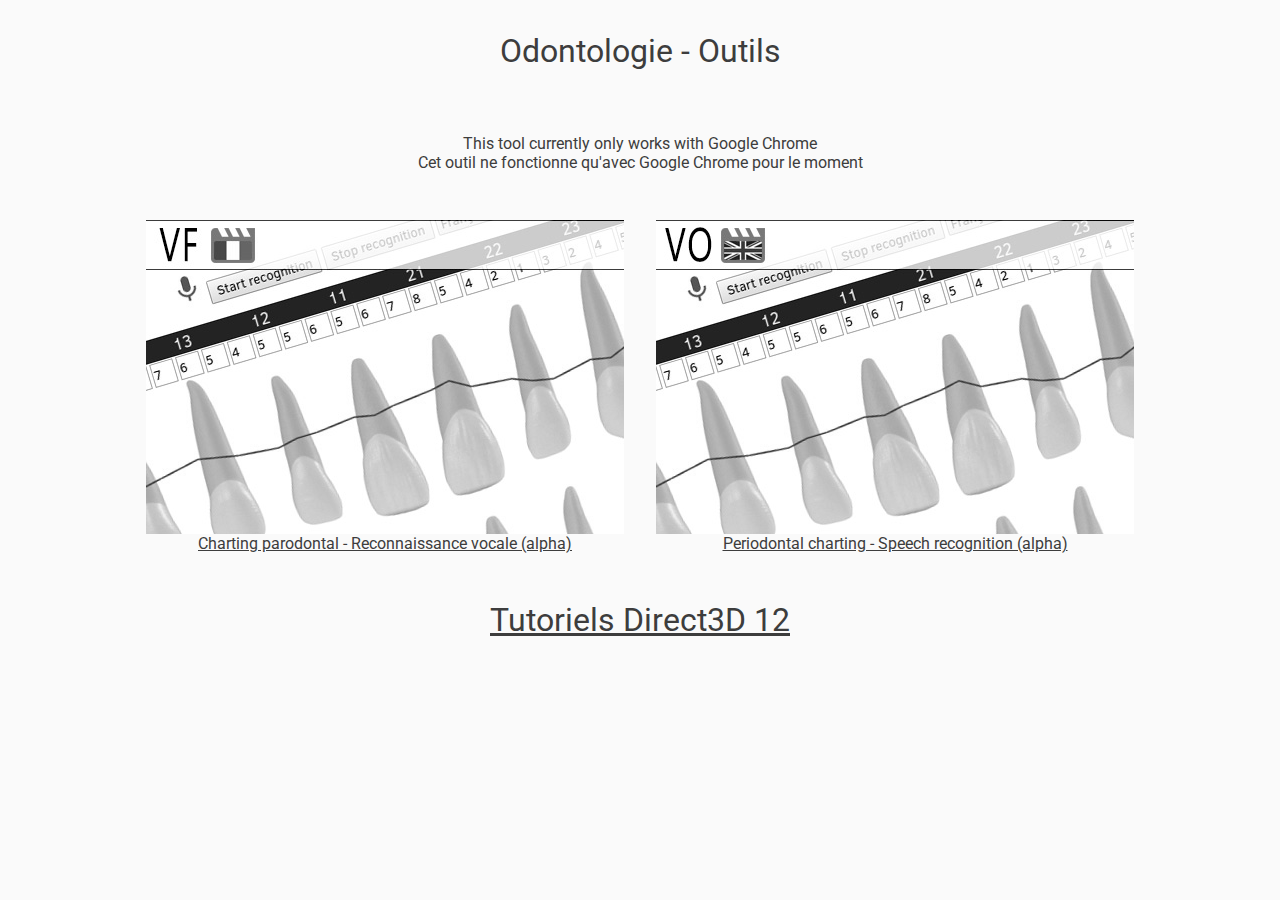
<file: index.html>
<!doctype>

<html>
<head>
	<meta charset="utf-8">
	<link rel="stylesheet" type="text/css" href="main.css">
	<link href="https://fonts.googleapis.com/css?family=Roboto" rel="stylesheet"> 
</head>
<body>
	<div class="section_title">Odontologie - Outils</div>
	<div style="text-align:center;margin-bottom:2rem;">
		<div>This tool currently only works with Google Chrome</div>
		<div>Cet outil ne fonctionne qu'avec Google Chrome pour le moment</div>
	</div>
	<div class="charting_container">
		<div class="img_container">
			<a href="periodontalchart/fr.html"><img class="fx_gayscale" src="images/charting_vf.jpg">
			<div style="text-align:center;">Charting parodontal - Reconnaissance vocale (alpha)</div></a>
		</div>
		<div class="img_container">
			<a href="periodontalchart/en.html"><img class="fx_gayscale" src="images/charting_vo.jpg">
			<div style="text-align:center;">Periodontal charting - Speech recognition (alpha)</div></a>
		</div>
	</div>
	<div class="section_title"><a href="D3d12/fr/index.html">Tutoriels Direct3D 12</a></div>
</body>

</html>
</file>
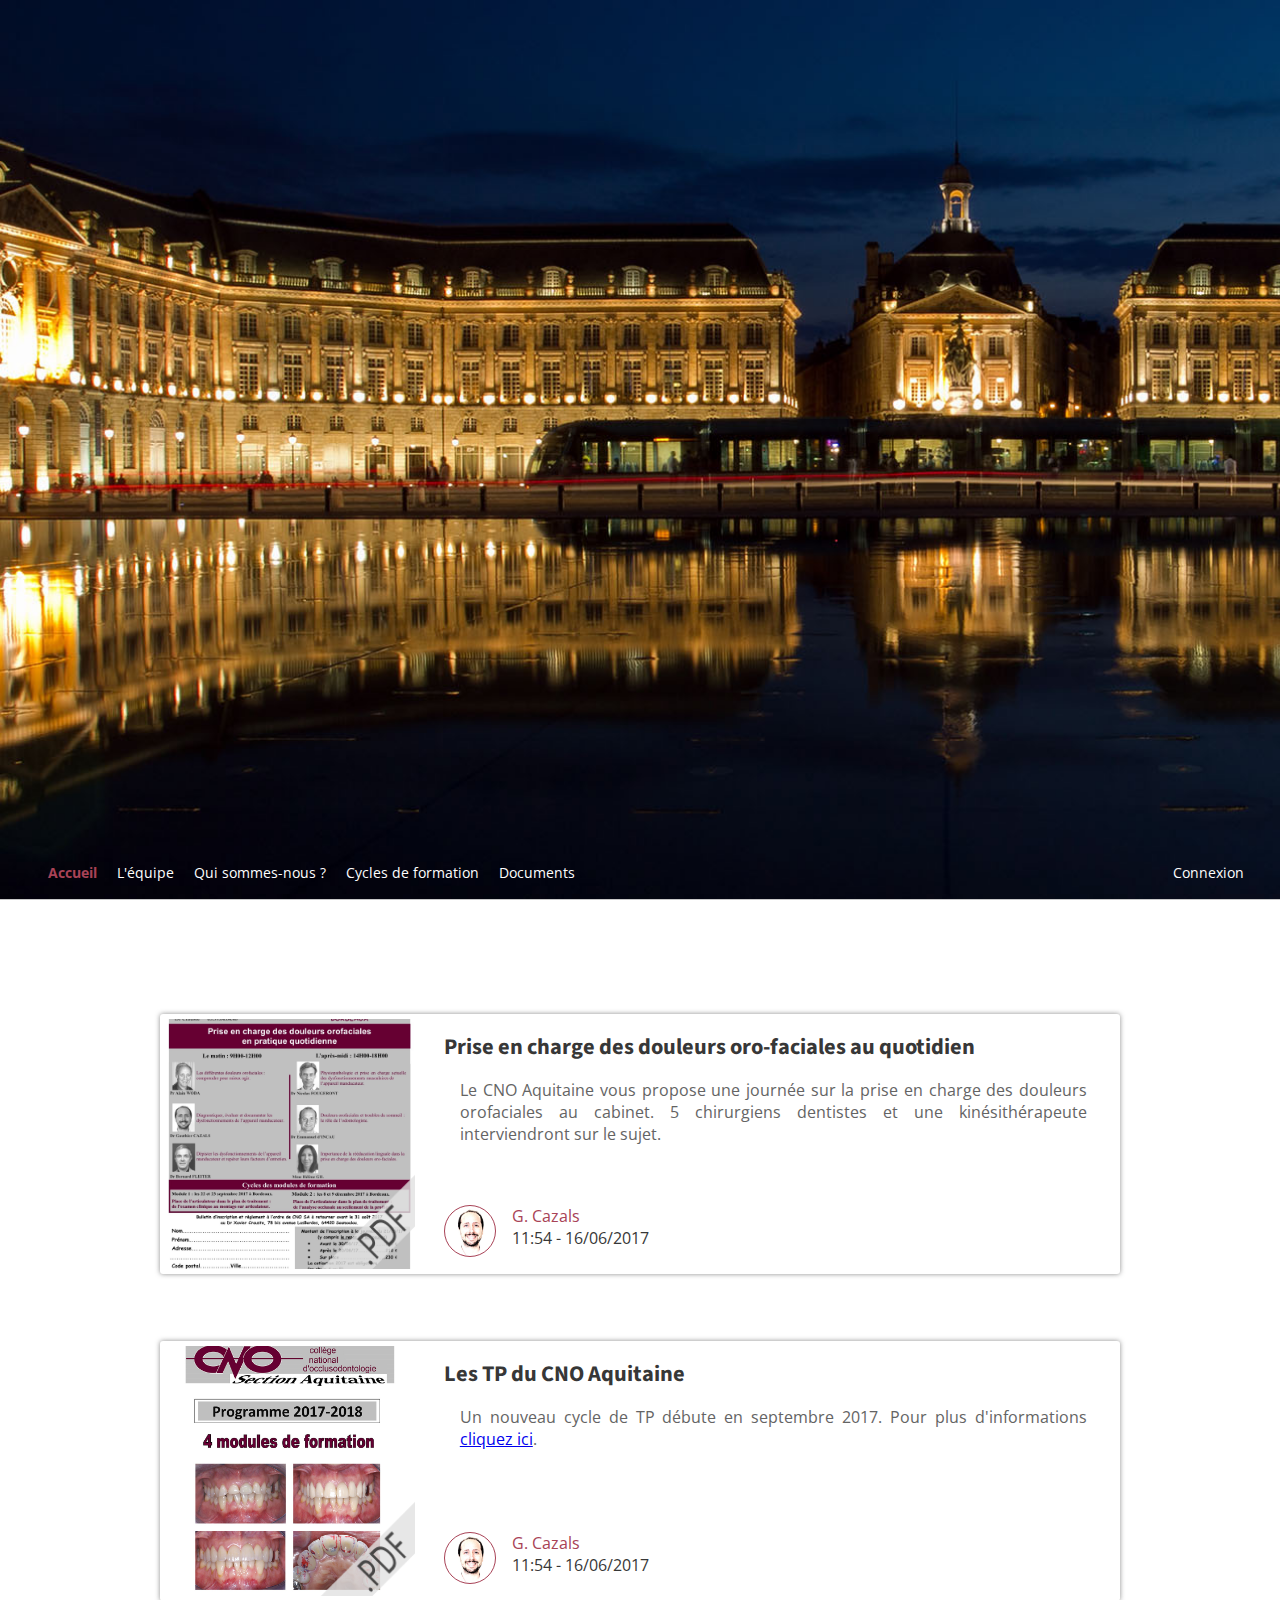
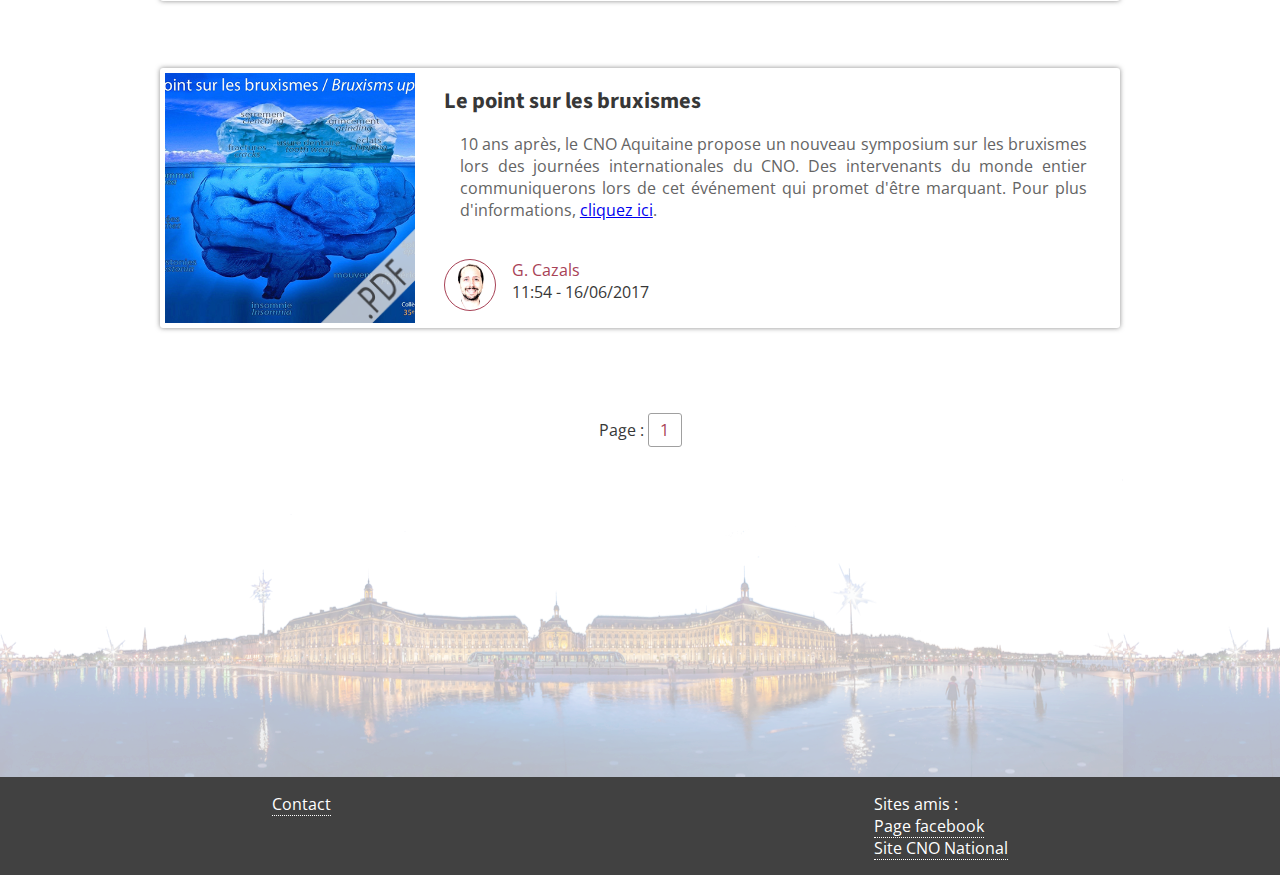
<file: CNOAquitaine/index.html>
<!DOCTYPE>

<html>
<head>
	<title>CNO Aquitaine</title>
	<link href="https://fonts.googleapis.com/css?family=Open+Sans" rel="stylesheet"> 
	<link href="https://fonts.googleapis.com/css?family=Source+Sans+Pro" rel="stylesheet">
	<link rel="stylesheet" type="text/css" href="style.css">
	<link rel="stylesheet" type="text/css" href="topbar_index.css">
	<meta charset="utf8">
</head>

<body>
	<div id="dark_veil" class="dark_veil"></div>
	
<div class="index_head">
	<div id="topbar" class="topbar no_select">
		<ul>
			<li class="topbar_selected"><a href="index.html">Accueil</a></li>
			<li><a href="lequipe.html">L'équipe</a></li>
			<li><a href="quisommesnous.html">Qui sommes-nous ?</a></li>
			<li><a href="formations.html">Cycles de formation</a></li>
			<li><a href="documents.html">Documents</a></li>
			<li style="float:right;padding-right:2em;"><a href="documents.html">Connexion</a></li>
		</ul>
		<div style="display: inline;font-size: 1rem;float:left;position:absolute;">
			<div id="login_popup" class="login_popup">
				Nom utilisateur : <input type="text"><br>Mot de passe : <input type="text">
			</div>
		</div>
	</div>
</div>
<div class="main_surface">
	<div style="margin:5em;"></div>
	<!--<div class="section_title">
		<div class="section_title_underline">Evènements</div>
	</div>-->
<div class="section group">
	<div class="col span_1_of_2">
		<div class="event_wrapper">
			<div class="event_thumbnail" id="evt_0">
				<a style="background-image:url(Images/Events/21sep.jpg);"></a>
				<a class="pdf_overlay"></a>
				<div class="hidden_evt" id="evt_0h">
					<object id="pdf_if0" class="pdf_frame" data="Documents/plaquette_21_09_2017.pdf" type="application/pdf">
					</object>
				</div>
			</div>
			<div class="event_databox">
				<div>
					<div class="event_databox_title">Prise en charge des douleurs oro-faciales au quotidien</div>
					<div class="event_databox_details">Le CNO Aquitaine vous propose une journée 
						sur la prise en charge des douleurs orofaciales au cabinet. 5 chirurgiens 
						dentistes et une kinésithérapeute interviendront sur le sujet. </div>
				</div>
				<div class="event_databox_poster">
					<div class="usericon" style="background-image:url(Images/Usericons/gauthier_cazals.jpeg)"></div>
					<div class="post_info"><span class="username">G. Cazals</span><br>11:54 - 16/06/2017</div>
				</div>
			</div>
		</div>
	</div>
	<div class="col span_1_of_2">	
		<div class="event_wrapper">
			<div class="event_thumbnail" id="evt_1">
				<a style="background-image:url(Images/Events/inscription_modules_cycles_2017.jpg);"></a>
				<a class="pdf_overlay"></a>
				<div class="hidden_evt" id="evt_1h">
					<object id="pdf_if1" class="pdf_frame" data="Documents/inscription_modules_cycles_2017.pdf" type="application/pdf">
					</object>
				</div>
			</div>
			<div class="event_databox">
				<div>
					<div class="event_databox_title">Les TP du CNO Aquitaine</div>
					<div class="event_databox_details">Un nouveau cycle de TP débute en septembre 
						2017. Pour plus d'informations <a href="formations.html">cliquez ici</a>.</div>
				</div>
				<div class="event_databox_poster">
					<div class="usericon" style="background-image:url(Images/Usericons/gauthier_cazals.jpeg)"></div>
					<div class="post_info"><span class="username">G. Cazals</span><br>11:54 - 16/06/2017</div>
				</div>
			</div>
		</div>
	</div>
</div>

<!-- -->

<div class="section group">
	<div class="col span_1_of_2">
		<div class="event_wrapper">
			<div class="event_thumbnail" id="evt_2">
				<a style="background-image:url(Images/Events/symposium.jpg);"></a>
				<a class="pdf_overlay"></a>
				<div class="hidden_evt" id="evt_2h">
					<object id="pdf_if2" class="pdf_frame" data="Documents/programme_CNO_2018_V4.pdf" type="application/pdf">
					</object>
				</div>
			</div>
			<div class="event_databox">
				<div>
					<div class="event_databox_title">Le point sur les bruxismes</div>
					<div class="event_databox_details">10 ans après, le CNO Aquitaine propose un nouveau symposium sur les 
						bruxismes lors des journées internationales du CNO. Des intervenants du monde entier 
						communiquerons lors de cet événement qui promet d'être marquant. 
						Pour plus d'informations, <a href="formations.html">cliquez ici</a>.</div>
				</div>
				<div class="event_databox_poster">
					<div class="usericon" style="background-image:url(Images/Usericons/gauthier_cazals.jpeg)"></div>
					<div class="post_info"><span class="username">G. Cazals</span><br>11:54 - 16/06/2017</div>
				</div>
			</div>
		</div>
	</div>
	<div class="col span_1_of_2">	
		
	</div>
</div>

<div class="page_list no_select">
	Page : 
	<div class="page_num">1</div>
</div>

</div>
</div>
<div style="width:100%;height:298px;background:url(Images/panorama.png);"></div>
<div class="footer no_select">
	<div><a>Contact</a></div>
	<div class="footer_section">
		<div>Sites amis : </div>
		<div><a href="https://fr-fr.facebook.com/cnosectionaquitaine/" class="">Page facebook</a></div>
		<div><a href="http://www.occluso.com/" class="">Site CNO National</a></div>
	</div>
</div>

<script type="text/javascript" src="scripts.js"></script>
<script type="text/javascript">

for (var i = 0 ; i < 3 ; i++)
{
	(function(num){
	document.getElementById('evt_' + num).addEventListener('click', function(){
		showEvent(num);
	}, false);
	}(i));
}

function showEvent(num){
	var e = document.getElementById('evt_' + num + 'h');
	e.style.visibility = 'visible';
	e.style.height = "100%";

	var pdf = document.getElementById('pdf_if' + num);
	pdf.style.height = '100%';

	var veil = document.getElementById('dark_veil');
	veil.style.visibility = 'visible';
	veil.addEventListener('click', function(){
		e.style.visibility = 'hidden';
		e.style.height = '0%';
		pdf.style.height = '100%';
		veil.style.visibility = 'hidden';
	}, false);
}

</script>

</body>
</html>
</file>
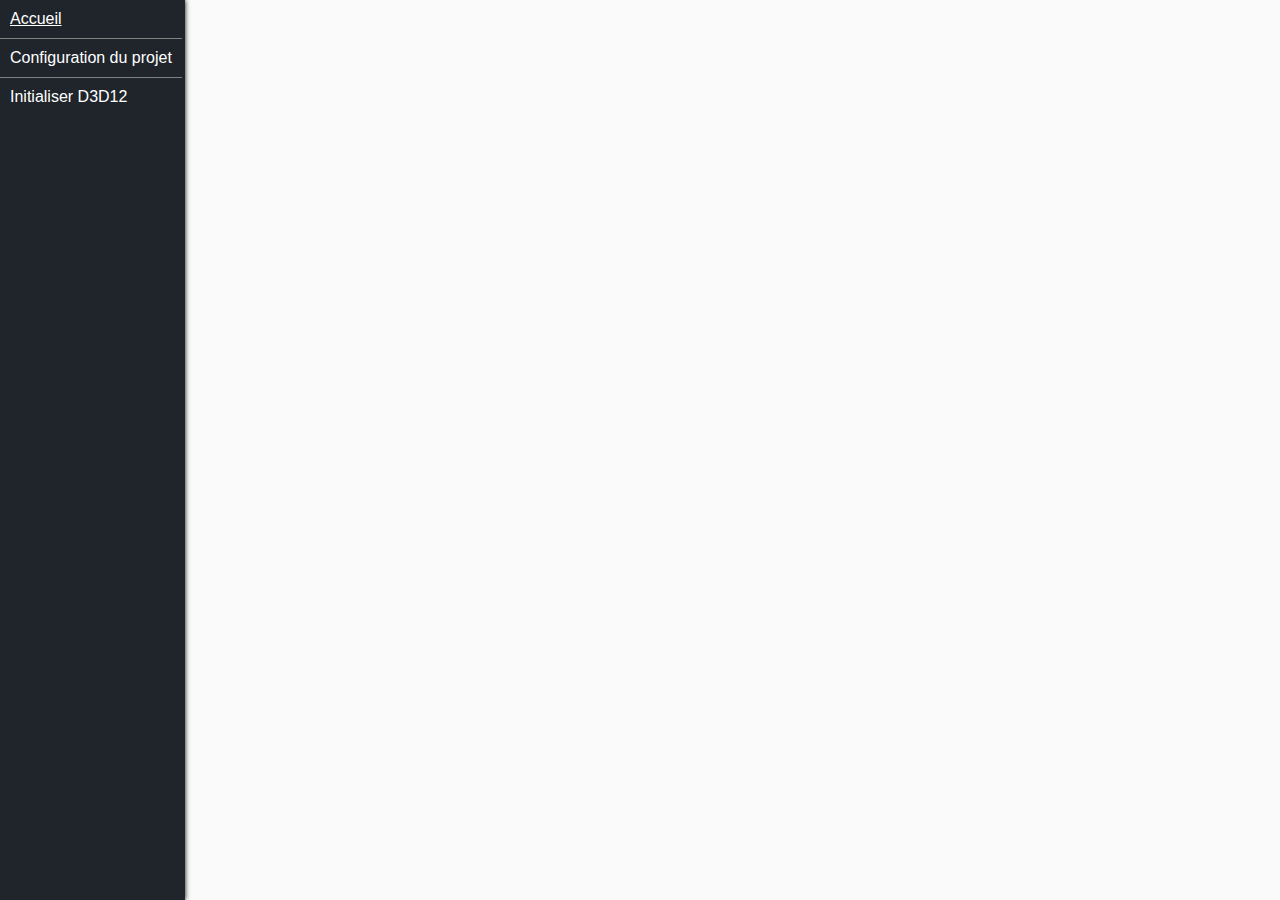
<file: D3d12/fr/index.html>
<!DOCTYPE html>
<html>
<head>
    <script src="https://code.jquery.com/jquery-2.1.4.min.js"></script>
    <link rel="stylesheet" type="text/css" href="style.css">
</head>
<body style="height: 100vh;
margin: 0;
padding: 0;">
<div style="display:flex;flex-direction: row;width:100%;height:100%;">
	<div style="background:#1f252a;padding-right:3px;box-shadow: 0px 0px 5px black;z-index: 5;">
		<ul class="no_list" style="color:white;margin:0;list-style: none;padding:0em;font-family: 'Source Sans Pro', sans-serif;">
			<li><a style="color:white;" href="https://philippe-bachour.github.io">Accueil</a></li>
			<li style="cursor:pointer;" id="config">Configuration du projet</li>
			<li style="cursor:pointer;" id="d3d12_init">Initialiser D3D12</li>
		</ul>
	</div>
	<iframe id="iframe" src="" style="flex-grow: 1;
height: 100%;
border: none;"></iframe>
</div>
	<script>
		document.getElementById('config').addEventListener('click', function(){
			document.getElementById('iframe').src='project_config.html';
		});
		document.getElementById('d3d12_init').addEventListener('click', function(){
			document.getElementById('iframe').src='d3d12_init.html';
		});
	</script>
</body>
</html>
</file>
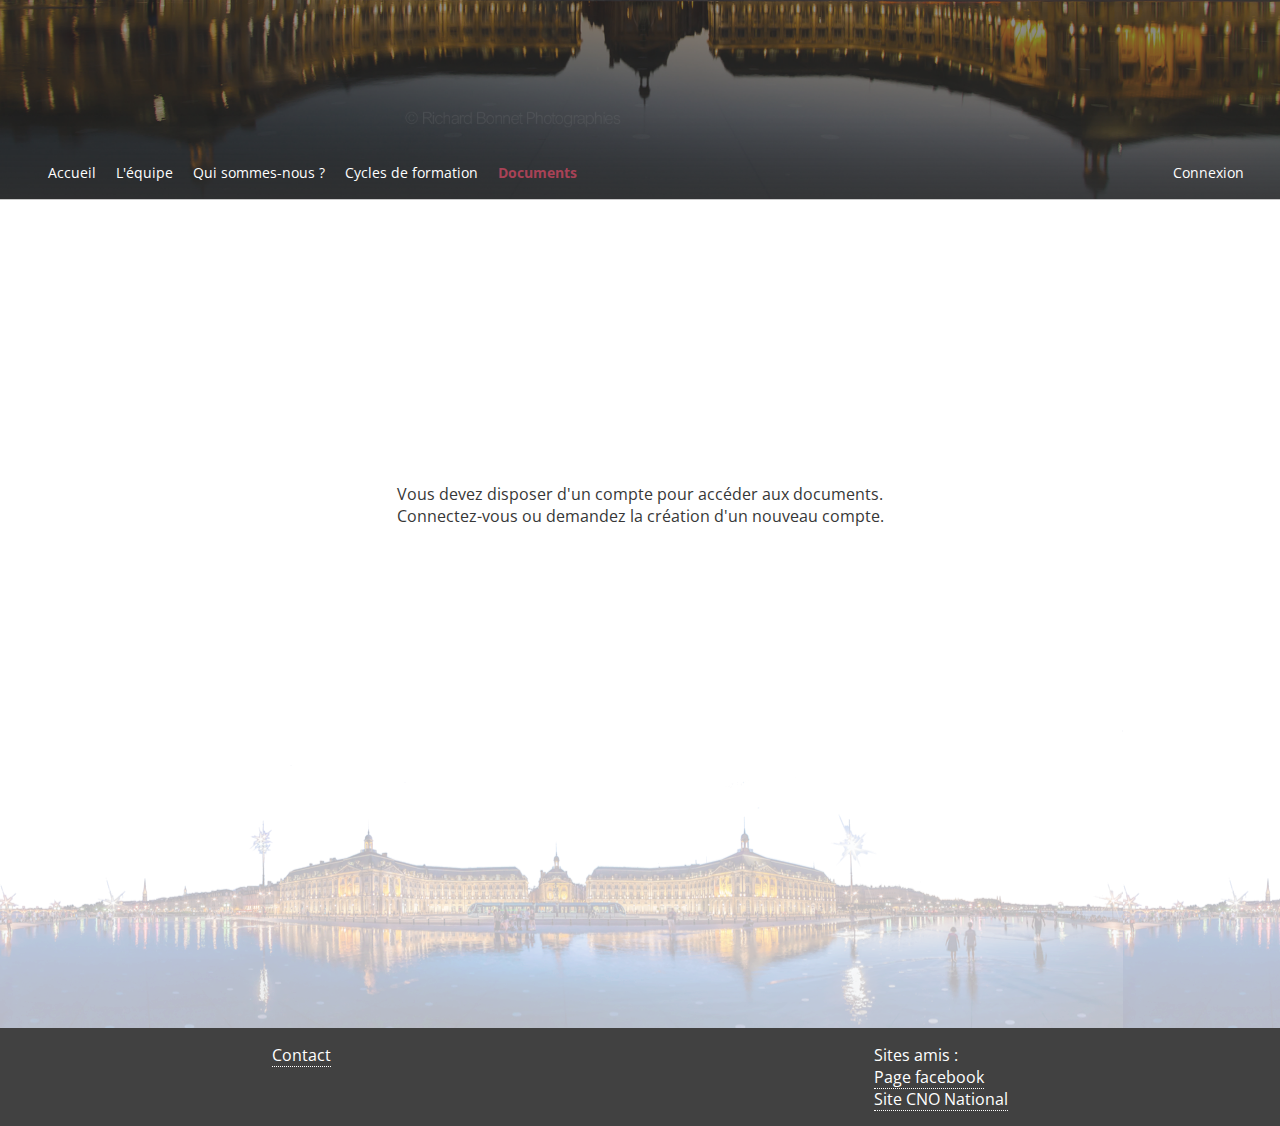
<file: CNOAquitaine/documents.html>
<!DOCTYPE>

<html>
<head>
	<title>CNO Aquitaine</title>
	<link href="https://fonts.googleapis.com/css?family=Open+Sans" rel="stylesheet"> 
	<link href="https://fonts.googleapis.com/css?family=Source+Sans+Pro" rel="stylesheet"> 
	<link href="https://fonts.googleapis.com/icon?family=Material+Icons"
      rel="stylesheet">
	<link rel="stylesheet" type="text/css" href="style.css">
	<link rel="stylesheet" type="text/css" href="topbar.css">
	<link rel="stylesheet" type="text/css" href="formations.css">
	<meta charset="utf8">
</head>

<body>

<div class="head">
	<div id="topbar" class="topbar no_select">
		<ul>
			<li><a href="index.html">Accueil</a></li>
			<li><a href="lequipe.html">L'équipe</a></li>
			<li><a href="quisommesnous.html">Qui sommes-nous ?</a></li>
			<li><a href="formations.html">Cycles de formation</a></li>
			<li class="topbar_selected"><a href="documents.html">Documents</a></li>
			<li style="float:right;padding-right:2em;"><a href="documents.html">Connexion</a></li>
		</ul>
		<div style="display: inline;font-size: 1rem;float:left;position:absolute;">
			<div id="login_popup" class="login_popup">
				Nom utilisateur : <input type="text"><br>Mot de passe : <input type="text">
			</div>
		</div>
	</div>
</div>

<div class="main_surface">

    <div style="height:50%;text-align:center;display:flex;flex-direction:column;justify-content:center;">
        Vous devez disposer d'un compte pour accéder aux documents. <br>
        Connectez-vous ou demandez la création d'un nouveau compte.
    </div>

</div>

</div>

<div style="width:100%;height:298px;background:url(Images/panorama.png);"></div>
<div class="footer no_select">
	<div><a>Contact</a></div>
	<div class="footer_section">
		<div>Sites amis : </div>
		<div><a href="https://fr-fr.facebook.com/cnosectionaquitaine/" class="">Page facebook</a></div>
		<div><a href="http://www.occluso.com/" class="">Site CNO National</a></div>
	</div>
</div>

<script type="text/javascript" src="scripts.js"></script>
<script type="text/javascript">
	for (var i = 1 ; i < 5 ; i++)
	{
		(function(k){
			document.getElementById('cycle' + k).addEventListener('click', function(){makeItListen(k);}, false);
		}(i));		
	}
	function makeItListen(i)
	{
		var x = document.getElementById('cycle' + i + 'd').getBoundingClientRect();
		window.scrollTo(0, x.top - 150);
	}
</script>

</body>
</html>
</file>
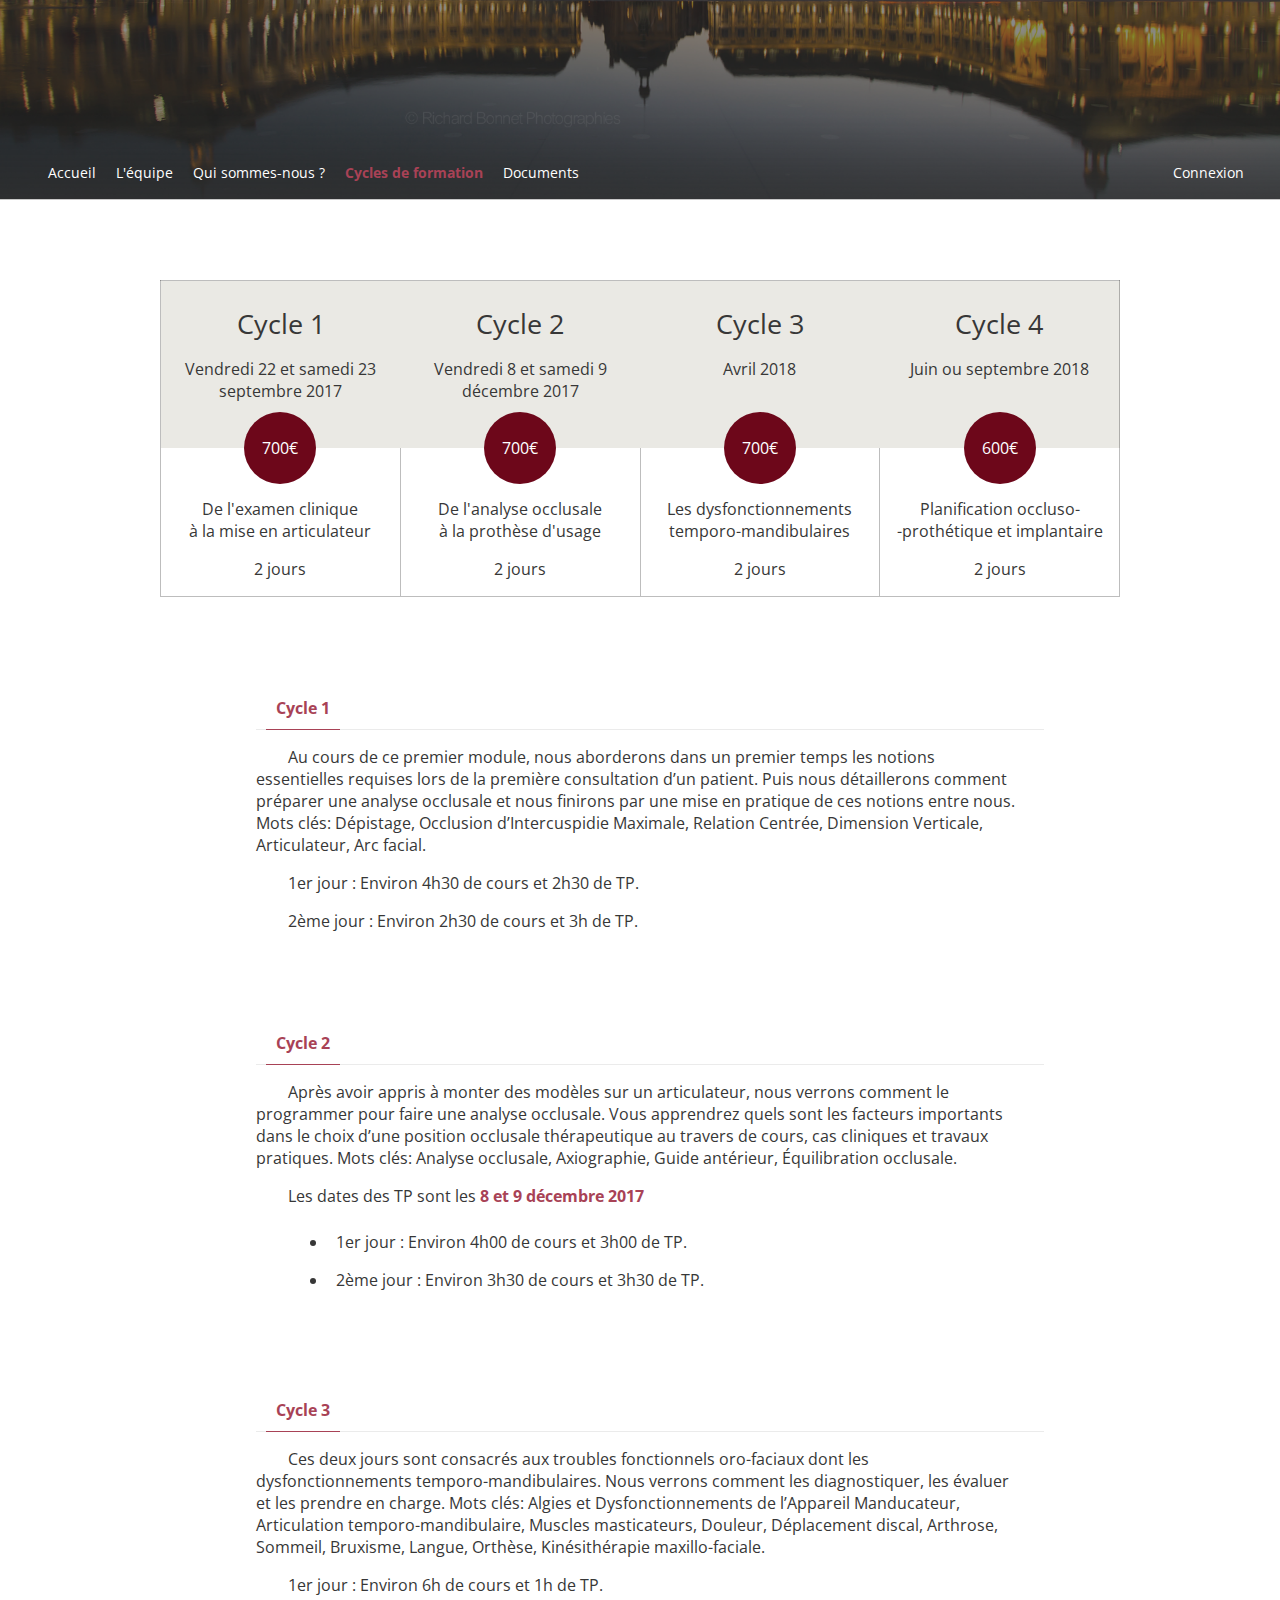
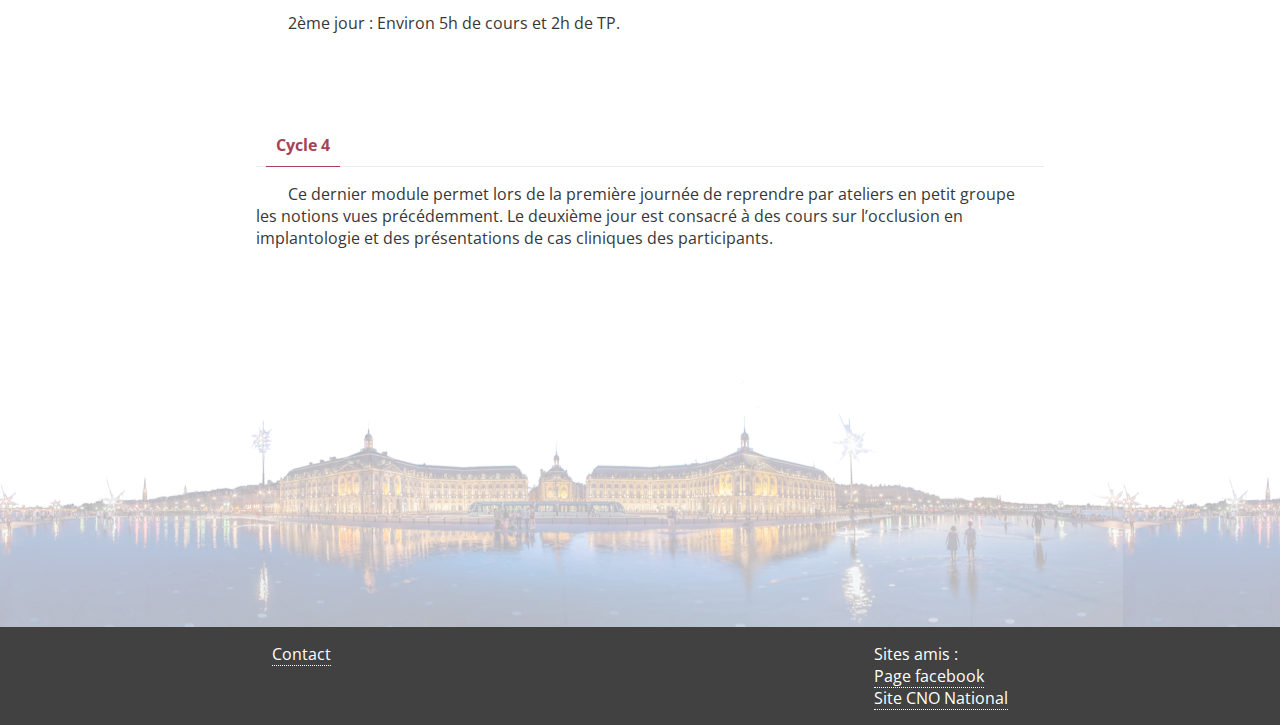
<file: CNOAquitaine/formations.html>
<!DOCTYPE>

<html>
<head>
	<title>CNO Aquitaine</title>
	<link href="https://fonts.googleapis.com/css?family=Open+Sans" rel="stylesheet"> 
	<link href="https://fonts.googleapis.com/css?family=Source+Sans+Pro" rel="stylesheet"> 
	<link href="https://fonts.googleapis.com/icon?family=Material+Icons"
      rel="stylesheet">
	<link rel="stylesheet" type="text/css" href="style.css">
	<link rel="stylesheet" type="text/css" href="topbar.css">
	<link rel="stylesheet" type="text/css" href="formations.css">
	<meta charset="utf8">
</head>

<body>

<div class="head">
	<div id="topbar" class="topbar no_select">
		<ul>
			<li><a href="index.html">Accueil</a></li>
			<li><a href="lequipe.html">L'équipe</a></li>
			<li><a href="quisommesnous.html">Qui sommes-nous ?</a></li>
			<li class="topbar_selected"><a href="formations.html">Cycles de formation</a></li>
			<li><a href="documents.html">Documents</a></li>
			<li style="float:right;padding-right:2em;"><a href="documents.html">Connexion</a></li>
		</ul>
		<div style="display: inline;font-size: 1rem;float:left;position:absolute;">
			<div id="login_popup" class="login_popup">
				Nom utilisateur : <input type="text"><br>Mot de passe : <input type="text">
			</div>
		</div>
	</div>
</div>

<div class="main_surface">
	

<table class="cycle_table">			
    <tr>
        <th id="cycle1">Cycle 1<p style="font-size:1rem;">Vendredi 22 et samedi 23 septembre 2017</p></th>
        <th id="cycle2">Cycle 2<p style="font-size:1rem;">Vendredi 8 et samedi 9 décembre 2017</p></th>
        <th id="cycle3">Cycle 3<p style="font-size:1rem;">
			Avril 2018<br><span class="hidden_char no_select">.</span></p></th>
        <th id="cycle4">Cycle 4<p style="font-size:1rem;">
			Juin ou septembre 2018<br><span class="hidden_char no_select">.</span></p></th>
    </tr>
    <tr>
        <td>
			<div class="petitrond">700€</div>
            <p>De l'examen clinique<br>à la mise en articulateur</p>
			<p>2 jours</p>
        </td>
		<td>
			<div class="petitrond">700€</div>
			<p>De l'analyse occlusale<br>à la prothèse d'usage</p>
			<p>2 jours</p>
		</td>
		<td>
			<div class="petitrond">700€</div>
			<p>Les dysfonctionnements<br>temporo-mandibulaires</p>
			<p>2 jours</p>
		</td>
		<td>
			<div class="petitrond">600€</div>
			<p>Planification occluso-<br>-prothétique et implantaire</p>
			<p>2 jours</p>
		</td>
    </tr>
</table>

<div class="formationtypes">
	<div id="cycle1d" class="cycle_details">
		<div class="section_title">
			<div class="section_title_underline">Cycle 1</div>
		</div>
		<p>Au cours de ce premier module, nous aborderons dans un premier temps les notions essentielles requises lors de la première consultation d’un patient. 
	Puis nous détaillerons comment préparer une  analyse occlusale et nous finirons par une mise en pratique de ces notions entre nous. Mots clés: 
	Dépistage, Occlusion d’Intercuspidie Maximale, Relation Centrée, Dimension Verticale, Articulateur, Arc facial. </p>
		<p>1er jour : Environ 4h30 de cours et 2h30 de TP.</p>
		<p>2ème jour : Environ 2h30 de cours et 3h de TP.  </p>
	</div>
	<div id="cycle2d" class="cycle_details">
		<div class="section_title">
			<div class="section_title_underline">Cycle 2</div>
		</div>
		<p>Après avoir appris à monter des modèles sur un articulateur, nous verrons comment le programmer pour faire une analyse occlusale. 
	Vous apprendrez quels sont les facteurs importants dans le choix d’une position occlusale thérapeutique au travers de cours, cas cliniques 
	et travaux pratiques. Mots clés: Analyse occlusale, Axiographie, Guide antérieur, Équilibration occlusale. </p>
		<p>Les dates des TP sont les <span class="bold_highlight">8 et 9 décembre 2017</span></p>
		<ul>
			<li>1er jour : Environ 4h00 de cours et 3h00 de TP.</li>
			<li>2ème jour : Environ 3h30 de cours et 3h30 de TP.</li>
		</ul>
	</div>
	<div id="cycle3d" class="cycle_details">
		<div class="section_title">
			<div class="section_title_underline">Cycle 3</div>
		</div>
		<p>Ces deux jours sont consacrés aux troubles fonctionnels oro-faciaux dont les dysfonctionnements temporo-mandibulaires. Nous verrons comment 
	les diagnostiquer, les évaluer et les prendre en charge. Mots clés: Algies et Dysfonctionnements de l’Appareil Manducateur, Articulation 
	temporo-mandibulaire, Muscles masticateurs, Douleur, Déplacement discal, Arthrose, Sommeil, Bruxisme, Langue, Orthèse, Kinésithérapie maxillo-faciale. </p>
		<p>1er jour : Environ 6h de cours et 1h de TP.</p>
		<p>2ème jour : Environ 5h de cours et 2h de TP.</p>
	</div>
	<div id="cycle4d" class="cycle_details">
		<div class="section_title">
			<div class="section_title_underline">Cycle 4</div>
		</div>
		<p>Ce dernier module permet lors de la première journée de reprendre par ateliers en petit groupe les notions vues précédemment. 
	Le deuxième jour est consacré à des cours sur l’occlusion en implantologie et des présentations de cas cliniques des participants.</p>
	</div>
</div>

</div>
<div style="width:100%;height:298px;background:url(Images/panorama.png);"></div>
<div class="footer no_select">
	<div><a>Contact</a></div>
	<div class="footer_section">
		<div>Sites amis : </div>
		<div><a href="https://fr-fr.facebook.com/cnosectionaquitaine/" class="">Page facebook</a></div>
		<div><a href="http://www.occluso.com/" class="">Site CNO National</a></div>
	</div>
</div>

<script type="text/javascript" src="scripts.js"></script>
<script type="text/javascript">
	for (var i = 1 ; i < 5 ; i++)
	{
		(function(k){
			document.getElementById('cycle' + k).addEventListener('click', function(){makeItListen(k);}, false);
		}(i));		
	}
	function makeItListen(i)
	{
		var x = document.getElementById('cycle' + i + 'd').getBoundingClientRect();
		window.scrollTo(0, x.top - 150);
	}
</script>

</body>
</html>
</file>
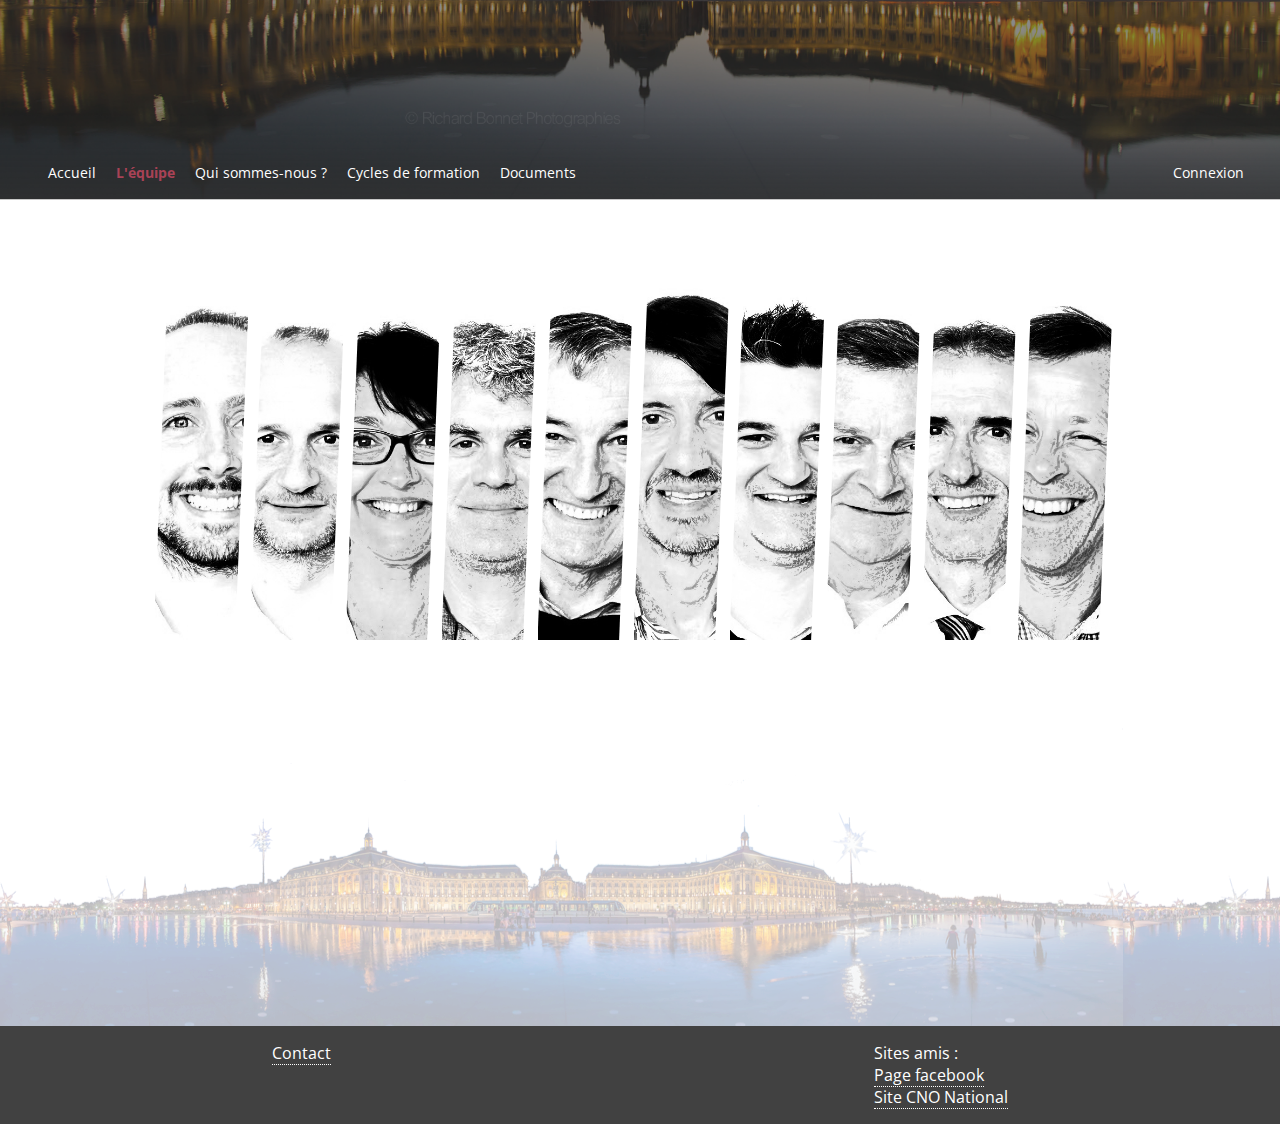
<file: CNOAquitaine/lequipe.html>
<!DOCTYPE>

<html>
<head>
	<title>CNO Aquitaine</title>
	<link href="https://fonts.googleapis.com/css?family=Open+Sans" rel="stylesheet"> 
	<link href="https://fonts.googleapis.com/css?family=Source+Sans+Pro" rel="stylesheet"> 
	<link href="https://fonts.googleapis.com/icon?family=Material+Icons"
      rel="stylesheet">
	<link rel="stylesheet" type="text/css" href="style.css">
	<link rel="stylesheet" type="text/css" href="topbar.css">
	<link rel="stylesheet" type="text/css" href="team.css">
	<meta charset="utf8">
</head>

<body>
	<!--
		<div id="head" class="head no_select">
		<div style="height:0px;display:inline-block;">
			<img style="max-height: 100px" src="Images/Logo.jpeg">
		</div>
	</div>-->
<div class="head">
	<div id="topbar" class="topbar no_select">
		<ul>
			<li><a href="index.html">Accueil</a></li>
			<li class="topbar_selected"><a href="lequipe.html">L'équipe</a></li>
			<li><a href="quisommesnous.html">Qui sommes-nous ?</a></li>
			<li><a href="formations.html">Cycles de formation</a></li>
			<li><a href="documents.html">Documents</a></li>
			<li style="float:right;padding-right:2em;"><a href="documents.html">Connexion</a></li>
		</ul>
		<div style="display: inline;font-size: 1rem;float:left;position:absolute;">
			<div id="login_popup" class="login_popup">
				Nom utilisateur : <input type="text"><br>Mot de passe : <input type="text">
			</div>
		</div>
	</div>
</div>
<div class="main_surface">
	<div class="team_bar">
		<div class="team_block">
			<div id="gcazals" class="team_pic gcazals"></div>
			<div class="team_data">Gauthier CAZALS<br>Trésorier adjoint CNOSA<br>Agen (47)</div>
		</div>
		<div class="team_block">
			<div id="edincau" class="team_pic edincau"></div>
			<div class="team_data">Emmanuel d'INCAU<br>Président CNOSA<br>Bordeaux (33)</div>
		</div>
		<div class="team_block">
			<div id="crispal" class="team_pic crispal"></div>
			<div class="team_data">Catherine RISPAL<br>Présidente adjointe CNO Aquitaine<br>Pau (64)</div>
		</div>
		<div class="team_block">
			<div id="cmoussier" class="team_pic cmoussier"></div>
			<div class="team_data">Christophe MOUSSIER<br>Secrétaire CNO Aquitaine<br>Le Bouscat (33)</div>
		</div>
		<div class="team_block">
			<div id="dbrocard" class="team_pic dbrocard"></div>
			<div class="team_data">Daniel BROCARD<br>Ondres (64)</div>
		</div>
		<div class="team_block">
			<div id="msous" class="team_pic msous"></div>
			<div class="team_data">Marc SOUS<br>Pau (64)</div>
		</div>
		<div class="team_block">
			<div id="xcrauste" class="team_pic xcrauste"></div>
			<div class="team_data">Xavier CRAUSTE<br>Trésorier CNOSA<br>Soumoulou (64)</div>
		</div>
		<div class="team_block">
			<div id="jflaluque" class="team_pic jflaluque"></div>
			<div class="team_data">Jean François LALUQUE<br>Bordeaux (33)</div>
		</div>
		<div class="team_block">
			<div id="missingno0" class="team_pic missingno0"></div>
			<div class="team_data"><br></div>
		</div>
		<div class="team_block">
			<div id="missingno1" class="team_pic missingno1"></div>
			<div class="team_data"><br></div>
		</div>
	</div>
</div>

</div>
<div style="width:100%;height:298px;background:url(Images/panorama.png);"></div>
<div class="footer no_select">
	<div><a>Contact</a></div>
	<div class="footer_section">
		<div>Sites amis : </div>
		<div><a href="https://fr-fr.facebook.com/cnosectionaquitaine/" class="">Page facebook</a></div>
		<div><a href="http://www.occluso.com/" class="">Site CNO National</a></div>
	</div>
</div>

<script type="text/javascript" src="scripts.js"></script>

</body>
</html>
</file>
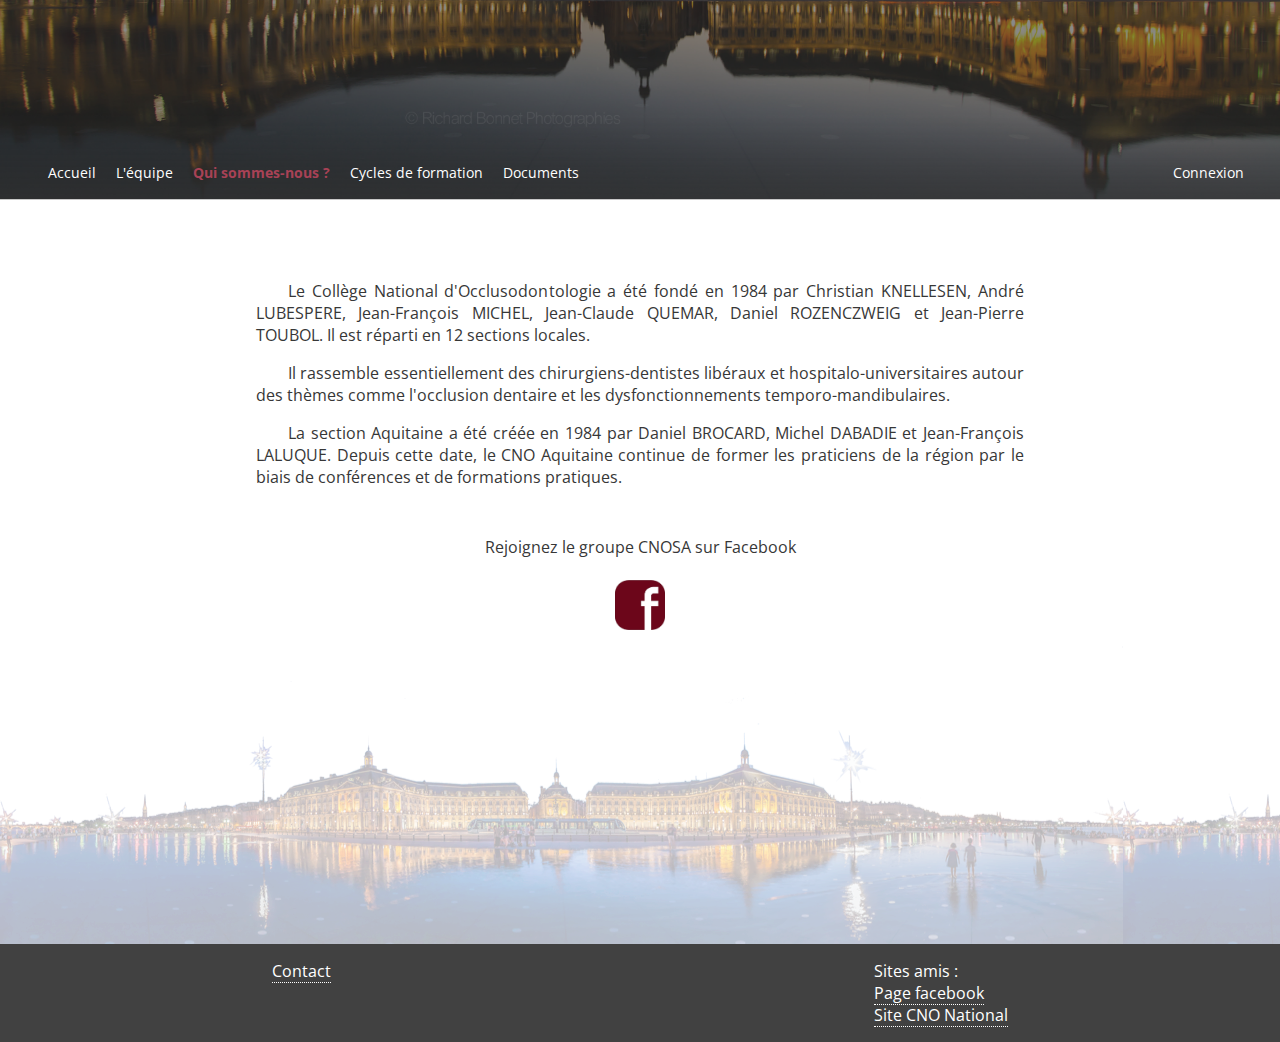
<file: CNOAquitaine/quisommesnous.html>
<!DOCTYPE>

<html>
<head>
	<title>CNO Aquitaine</title>
	<link href="https://fonts.googleapis.com/css?family=Open+Sans" rel="stylesheet"> 
	<link href="https://fonts.googleapis.com/css?family=Source+Sans+Pro" rel="stylesheet"> 
	<link href="https://fonts.googleapis.com/icon?family=Material+Icons"
      rel="stylesheet">
	<link rel="stylesheet" type="text/css" href="topbar.css">
	<link rel="stylesheet" type="text/css" href="style.css">
	<meta charset="utf8">
</head>

<body>
<div class="head">
	<div id="topbar" class="topbar no_select">
		<ul>
			<li><a href="index.html">Accueil</a></li>
			<li><a href="lequipe.html">L'équipe</a></li>
			<li class="topbar_selected"><a href="quisommesnous.html">Qui sommes-nous ?</a></li>
			<li><a href="formations.html">Cycles de formation</a></li>
			<li><a href="documents.html">Documents</a></li>
			<li style="float:right;padding-right:2em;"><a href="documents.html">Connexion</a></li>
		</ul>
		<div style="display: inline;font-size: 1rem;float:left;position:absolute;">
			<div id="login_popup" class="login_popup">
				Nom utilisateur : <input type="text"><br>Mot de passe : <input type="text">
			</div>
		</div>
	</div>
</div>	
<div class="main_surface">

	<div class="raw_text">
		<p>Le Collège National d'Occlusodontologie a été fondé en 1984 par Christian KNELLESEN, André LUBESPERE, Jean-François MICHEL, Jean-Claude QUEMAR, Daniel ROZENCZWEIG et Jean-Pierre TOUBOL. Il est réparti en 12 sections locales.</p>
		<p>Il rassemble essentiellement des chirurgiens-dentistes libéraux et hospitalo-universitaires autour des thèmes comme l'occlusion dentaire et les dysfonctionnements temporo-mandibulaires. </p>
		<p>La section Aquitaine a été créée en 1984 par Daniel BROCARD, Michel DABADIE et Jean-François LALUQUE. Depuis cette date, le CNO Aquitaine continue de former les praticiens de la région par le biais de conférences et de formations pratiques.</p>
		<p style="margin-top:3em;text-indent:0;text-align:center;">Rejoignez le groupe CNOSA sur Facebook<br><br><a href="https://fr-fr.facebook.com/cnosectionaquitaine/"><img style="width:50px;height:50px;" src="Images/logo_facebook.png"/></a></p>
	</div>

</div>
<div style="width:100%;height:298px;background:url(Images/panorama.png);"></div>
<div class="footer no_select">
	<div><a>Contact</a></div>
	<div class="footer_section">
		<div>Sites amis : </div>
		<div><a href="https://fr-fr.facebook.com/cnosectionaquitaine/" class="">Page facebook</a></div>
		<div><a href="http://www.occluso.com/" class="">Site CNO National</a></div>
	</div>
</div>

<script type="text/javascript" src="scripts.js"></script>

</body>
</html>
</file>
<file: main.css>
*
{
	font-family: 'Roboto', sans-serif;
	background:#fafafa;
	color:#3D3D3D;
}

img
{
	
}

.charting_container
{
	display:flex;
	flex-direction:row;
	align-items: center;
    justify-content: center;
}

.img_container
{
	margin:16px;
}

.img_container a
{
	outline:0;
}

.img_container .fx_gayscale
{
	transition:0.5s;
	filter:grayscale(100%);
}

.img_container:hover .fx_gayscale
{
	filter:grayscale(0%);
}

.section_title
{
	font-size:2rem;
	text-align:center;
	margin:2rem;
	margin-bottom:4rem;
}
</file>
<file: CNOAquitaine/style.css>
*
{
	--highlight-color: rgba(168, 66, 86, 1.0);
	scroll-behavior: smooth;
}

body
{
	margin:0;
	padding: 0px;
	font-family: 'Open Sans', sans-serif;
	color: rgb(55, 55, 55);
	position: relative;
	overflow-x: hidden;
}

.main_surface
{
	width:75%;
	margin:auto;
	^.^/" min-height: 95vh;
}

a
{
	outline:0;
}

.head
{
	background-image:url(Images/reversed_top.png);
	background-color:rgb(53, 53, 53);
	height:200px;
	background-size:cover;
	position:relative;
	margin-bottom: 5em;
}

.index_head
{
	background-image:url(Images/water_mirror_s.jpg);
	background-color:rgb(53, 53, 53);
	height:100vh;
	background-size:cover;
	position:relative;
}

.no_select
{
	-webkit-user-select: none;  
    -moz-user-select: none;    
    -ms-user-select: none;      
  	user-select: none;
}

.login_icon
{
	float:right;
	vertical-align: center;
	line-height: 65px;
	color:grey;
	font-size: 2rem;
	cursor:default;
}

.topbar ul
{
	list-style:none;
}

.topbar li
{
	margin-left : 8px;
	margin-right: 8px;
	display:inline;
	transition: 0.2s;
}
.topbar a
{
	color:inherit;
	transition:0.5s;
	text-decoration: none;
}
.topbar a:hover
{
	color: var(--highlight-color);
}

.topbar_selected
{
	color: var(--highlight-color);
	font-weight: bold;
}

.section_title
{
	width:100%;
	border-bottom: 1px solid rgba(235, 235, 235, 1.0);
	margin-top: 4rem;
	margin-bottom: 1rem;
	padding:10px;
	position: relative;
	color: var(--highlight-color);
}
.section_title_underline
{
	display: inline-block;
	padding:10px;
	font-weight: bold;
	font-size: 1rem;
	bottom:-1;
	position:absolute;
	border-bottom: 1px solid var(--highlight-color);
}

.event_wrapper
{
	box-shadow: 0px 0px 5px rgba(65, 65, 65, 0.6);
	display: flex;
	flex-direction: row;
	min-height:20px;
	justify-content: space-between;
	padding:5px;
	border-radius: 3px;
	margin-top: 1.5rem;
	margin-bottom: 1.5rem;
}

.event_thumbnail
{
	display: flex;
	cursor:pointer;
	position:relative;
	overflow:hidden;
}
.thumbnail_i
{
	position:absolute;
	bottom:0;
	right:0;
	z-index: 1;
	font-size: 3rem;
	color:white;
	background:rgba(65, 65, 65, 0.5);
	width:100%;
	text-align: right;
	transform:translate(100%,0);
	transition:0.2s;
}
.event_thumbnail:hover .thumbnail_i
{
	transform:translate(0,0);
}
.event_thumbnail a
{
	background-position: center;
	background-repeat: no-repeat;
	background-size: cover;
	width:  250px;
	height: 250px;
}

.event_databox
{
	position:relative;
	margin:12px;
	margin-left: 1.8rem;
	flex: 1;
	display:flex;
	flex-direction: column;
	justify-content: space-between;
}

.event_databox_title
{
	font-family: 'Source Sans Pro', sans-serif;
	font-weight: bold;
	font-size: 1.4rem;
}
.event_databox_details
{
	color:rgb(100, 100, 100);
	font-size: 1rem;

	/*
	overflow: hidden;
	text-overflow: ellipsis;
	display: -webkit-box;
	-webkit-box-orient: vertical;
	-webkit-line-clamp: 4;
	//line-height: 1rem;
	max-height: 4rem;
	*/
}
.event_databox_details:hover
{
	z-index: 5;
	overflow: initial;
	text-overflow: initial;
	line-height: initial;
	max-height: initial; 
}

.event_databox_poster
{
	
	display:flex;
	flex-direction: row;
}

.usericon
{
	display: inline-block;
	border:1px solid var(--highlight-color);
	border-radius:50%;
	height:50px;
	width: 50px;
	background-repeat:no-repeat;
	background-position: center;
	background-size: contain;	
}
.username
{
	color:var(--highlight-color);
}
.post_info
{
	padding-left:1rem;
}


.section
{
	clear: both;
	padding: 0px;
	margin: 0px;
}

.col
{
	display: block;
	float:left;
	margin: 1% 0 1% 1.6%;
}
.col:first-child { margin-left: 0; }

.group:before,
.group:after {
	content:"";
	display:table;
}
.group:after {
	clear:both;
}
.group {
    zoom:1; /* For IE 6/7 */
}

.span_2_of_2 {
	width: 100%;
}
.span_1_of_2 {
	width: 49.2%;
}

.bold_highlight
{
	font-weight: bold;
	color: var(--highlight-color);
}

.hidden_evt
{
	visibility: hidden;
	display:flex;
	flex-direction: column;
	justify-content: space-between;
	position:fixed;
	margin:auto;
	top:0;
	bottom:0;
	max-height: 95vh;
	z-index:100;
	text-align: center;
	border:1px solid black;
	left: 50%;
    transform: translate(-50%, 0);
	background:rgba(235, 235, 235, 0.9)
}
.hidden_evt img
{
	max-height: 90vh;
}

@media screen and (max-width: 1600px)
{
	.event_databox_details
	{
		--font-size: .9rem;
	}
	.usericon
	{
		display: inline-block;
		border:1px solid var(--highlight-color);
		border-radius:50%;
		height:50px;
		width: 50px;
		background-repeat:no-repeat;
		background-position: center;
		background-size: contain;	
	}
}

@media screen and (max-width: 1750px)
{
	.col { margin: 1% 0 1% 0%;}
	.span_1_of_2, .span_2_of_2 { width: 100%; }

	.event_databox_details
	{
		padding: 1em;
		text-align: justify;
	}
}

@media screen and (max-width: 1279px)
{
	.index_head
	{
		background-position: center;
	}
}

@media screen and (max-width: 720px)
{
	.event_wrapper
	{
		flex-direction: column;
	}
	.event_databox
	{
		position:relative;
		margin:12px;
		margin-left: 1.8rem;
		min-height: 150px;
	}
	.event_thumbnail
	{
		justify-content: center;
		margin:0;
	}
	.event_thumbnail a
	{
		width:100%;
		height:calc(width);
	}

	.topbar ul
	{
		list-style:none;
		text-align: center;
		width: 100%;
		padding: 0px;
	}

	.topbar li
	{
		margin-left : 8px;
		margin-right: 8px;
		display:inline;
	}
}

.page_list
{
	text-align: center;
	margin:2rem;
}
.page_num
{
	text-align: center;
	cursor:pointer;
	display:inline-block;
	border:1px solid rgb(160, 160, 160);
	border-radius: 3px;
	color:var(--highlight-color);
	height:32px;
	width:32px;
	line-height: 32px;

}

.footer
{
	
	background:rgb(65, 65, 65);
	color:white;
	width:100%;
	display: flex;
	flex-direction: row;
	justify-content: space-around;
	padding-top:1rem;
	padding-bottom: 1rem;
	
}
.footer_section
{
	display: flex;
	flex-direction: column;
}
.footer a
{
	color:white;
	border-bottom: 1px dotted white;
	cursor: pointer;
	text-decoration: none;
	z-index: 1;
}

.raw_text
{
	width: 80%;
	margin: auto;
	margin-top: 3rem;
}
.raw_text p
{
	text-indent:2rem;
	text-align: justify;
}

.login_popup
{
	display: inline;
	position: absolute;
	visibility: hidden;
	background:white;
	right:0;
	padding:8px;
	top:50px;
	border-radius: 3px;
	box-shadow: 0px 0px 3px rgb(35, 35, 35);
}

.pdf_frame
{
	height: 0%;
	width: 50vw;
}

.dark_veil
{
	visibility:hidden;
	background-color: rgba(65, 65, 65, 0.9);
	height:100vh;
	width:100vw;
	overflow:hidden;
	position:fixed;
	top:0;
	left:0;
	z-index:51;
}


.pdf_overlay
{
	background-image:url(Images/pdf_overlay.png);
	background-size: 250px 250px;
	position:absolute;
	left:0;
	top:0;
}
</file>
<file: CNOAquitaine/topbar_index.css>
.topbar
{
	border-top:1px solid rgba(200, 200, 200, 0.0);
	border-bottom:1px solid rgba(200, 200, 200, 1.0);
	height:50px;
	font-size:14px;
	vertical-align: center;
	background-color: rgba(53, 53, 53, 0.95);
	color:white;
    transition:0.5s;
    position:absolute;
    width:100%;
    z-index: 50;
    margin:0px;

    background:transparent;
    bottom:0;
    padding:0px;
    left:0px;
}
</file>
<file: D3d12/fr/style.css>
body
{
	margin:0;
	background:#fafafa;
	font-family: 'Roboto', sans-serif;
}
div
{
}
p
{
	text-indent: 1em;
	margin:1em;
}
pre
{
	font-family: 'Source Sans Pro', sans-serif;
	white-space: pre-wrap;
	margin:2em;
}
.italic
{
	font-style: italic;
}
ul
{
	list-style: none;
}
li:before
{
	content:'- ';
}

.no_list li
{
	border-bottom: 1px solid gray;
	padding:10px;
}
.no_list li:last-of-type
{
	border:none;
}
.no_list li:before
{
	content: '';
}

.subsection
{
	font-size: 1.3rem;
	padding:0.5em;
	padding-left:2em;
	#width:100%;
	background:#2b2b2b;
	color:white;
}
.lesson_title
{
	font-size: 1.3rem;
	padding:0.5em;
	text-align: center;
	#width:100%;
	background:#2b2b2b;
	color:white;	
	text-transform: uppercase;
}
.centered
{
	text-align: center;
}

a
{
	color:#db7a25;
}
</file>
<file: CNOAquitaine/topbar.css>
.topbar
{
	border-top:1px solid rgba(200, 200, 200, 0.0);
	border-bottom:1px solid rgba(200, 200, 200, 1.0);
	height:50px;
	font-size:14px;
	vertical-align: center;
	background-color: transparent;
	color:white;	
	position:absolute;
	bottom:0;
    width:100%;
    z-index: 50;
    margin:0px;
}
</file>
<file: CNOAquitaine/formations.css>
.cycle_table
{
    border-collapse:collapse;
	text-align:center;
	margin:auto;
	border:1px solid rgba(35, 35, 35, 0.3);
	margin-bottom: 2rem;
}
.cycle_table th
{
    background:#EAE9E4;
    font-size:1.7rem;
    font-weight:normal;
    padding:24px 24px 46px 24px;
    text-align:center;
	cursor:pointer;
}

.cycle_table td
{
    width: 25%;
	border-left:1px solid rgba(35, 35, 35, 0.3);
	border-right:1px solid rgba(35, 35, 35, 0.3);
	padding:16px;
	padding-top:50px;
	position:relative;
}

.petitrond
{
	background:rgba(109, 7, 26, 1.0);
	width:      72px;
	height:     72px;
	line-height:72px;
	position:absolute;
	left:0;
	right:0;
	margin:auto;
	top:         -36px;
	border-radius:36px;
	color:white;
	white-space:nowrap;
}

.formationtypes
{
	width:80%;
	margin:auto;
}
.formationtypes p
{
	text-indent: 2em;
}

.formationtypes li
{
	margin-left: 2em;
	padding:0.5em;
}

.cycle_details
{
	margin-top: 7em;
	margin-bottom: 5em;
}

.hidden_char
{
	color:transparent;
	user-select: none;
}
</file>
<file: CNOAquitaine/team.css>
.team_bar
{
	text-align: center;
	display:flex;
	flex-direction: row;
	justify-content: center;
	position: relative;
	width: 100%;
	margin-top: 3em;
}
.team_block
{
	position: relative;	
	transition: 0.3s;
	width:10%;
}
.team_pic
{
	clip-path: polygon(15% 0%, 100% 0%, 85% 100%, 0% 100%);
	height: 360px;
	width: 100%;
	background-repeat: no-repeat;
	background-size: auto 100%;
	background-position: center;
	filter: grayscale(100%);
	transition: 0.3s;
	display:inline-block;
	margin:0px;
	padding:0px;
	margin-left: -13px;
	left:0;top:0;
	position: relative;
}
.team_block:hover
{
	width:250px;
}
.team_block:hover .team_pic
{
	filter:grayscale(0%);
	clip-path: polygon(0% 0%, 100% 0%, 100% 100%, 0 100%);
	overflow:visible;
}
.team_data
{
	visibility: hidden;
	width: 250px;
	opacity: 0;
	transition: 0.3s;
}
.team_block:hover .team_data
{
	visibility: visible;
	opacity: 1;
}
.info
{
	min-height: 7rem;
	display:inline-block;
	bottom: -10%;
	margin: auto;
	padding: 10px;
	text-align: center;
	width: 100%;
}
.team_pic:hover .info
{
	z-index: 0;
	visibility: visible;
	text-align: center;
}

.team_bar:hover && .team_pic:not(:hover)
{
	width:5%;
}

.team_bar:hover > .team_pic:hover
{
	width:50%;
}

.name
{
	width: 100px;
	min-height: 30px;
}
.name:before
{
	content: "G Cazals";
}

.gcazals
{
	background-image: url(Images/Usericons/gauthier_cazals.jpeg);
}
.edincau
{
	background-image: url(Images/Usericons/emmanuel_dincau.jpeg);
}
.crispal
{
	background-image: url(Images/Usericons/catherine_rispal.jpeg);
}
.cmoussier
{
	background-image: url(Images/Usericons/christophe_moussier.jpeg);
}
.dbrocard
{
	background-image: url(Images/Usericons/daniel_brocard.jpeg);
}
.msous
{
	background-image: url(Images/Usericons/marc_sous.jpeg);
}
.xcrauste
{
	background-image: url(Images/Usericons/xavier_crauste.jpeg);
}
.jflaluque
{
	background-image: url(Images/Usericons/jf_laluque.jpeg);
}
.missingno0
{
	background-image: url(Images/Usericons/IMG_4001.jpeg);
}
.missingno1
{
	background-image: url(Images/Usericons/IMG_3999.jpeg);
}

@media only screen and (max-width: 768px)
{
	.team_bar
	{
		flex-direction: column;
	}
	.team_pic
	{		
		clip-path: polygon(15% 0%, 100% 0%, 85% 100%, 0 100%);
		height: 360px;
		width: auto;
		background-repeat: no-repeat;
		background-size: auto 100%;
		background-position: center;
		filter: grayscale(100%);
		transition: 0.3s;
		display:inline-block;
		margin:0px;
		padding:0px;
		margin-left: -15px;
		left:0;top:0;
	}
	.info
	{
		visibility:visible;
	}
	.team_pic:hover
	{
		width: auto;
		filter:grayscale(0%);
		clip-path: default;
	}

	.team_bar:hover && .team_pic:not(:hover)
	{
		width:auto;
	}
	.team_bar:hover > .team_pic:hover
	{
		width:auto;
	}
}
</file>
